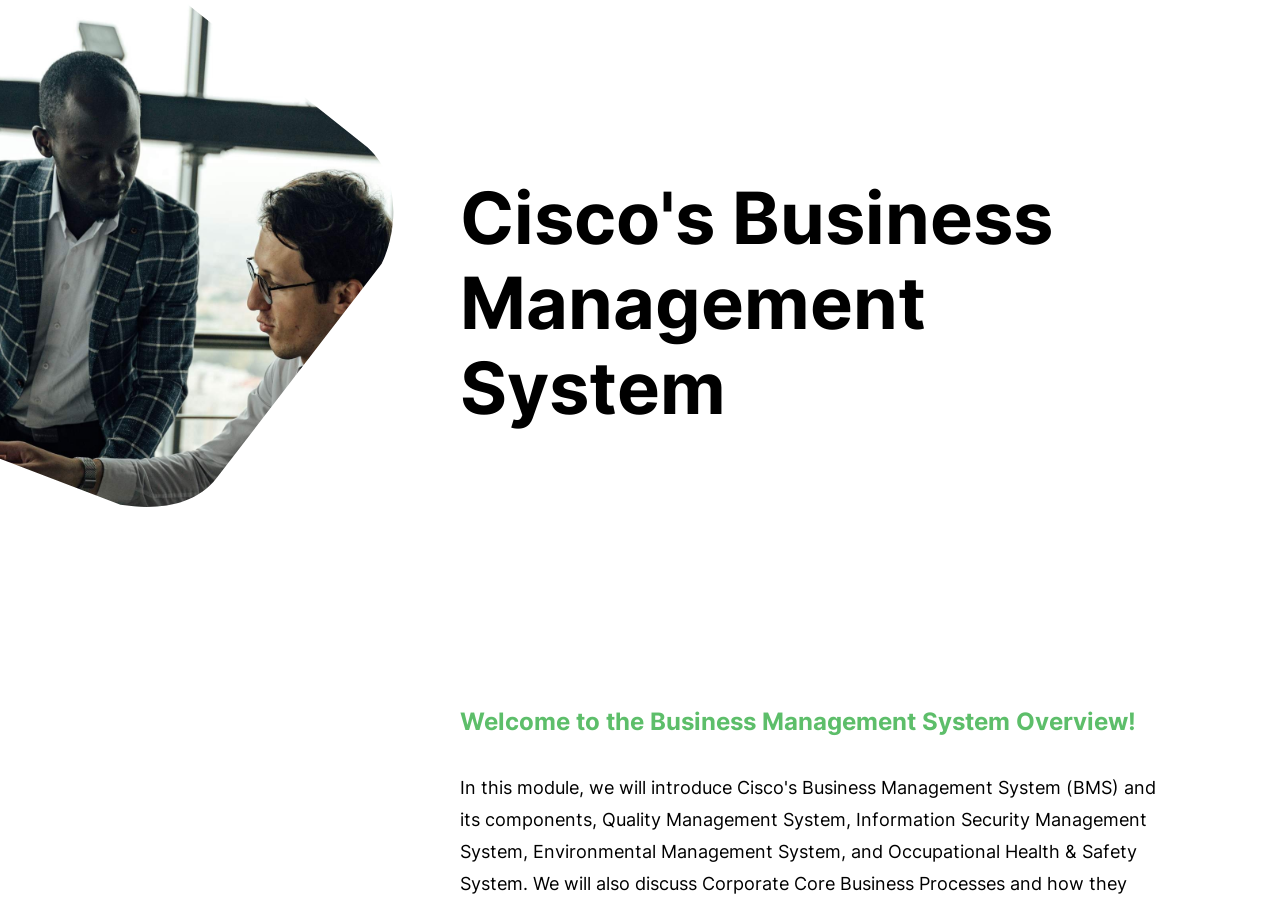
<file: docs/index.html>
<!doctype html>
<html lang="en">
<head>
  <meta charset="utf-8">
  <meta name="viewport" content="width=device-width,initial-scale=1">
  <title>Cisco's Business Management System</title>
  <style>
    html, body { margin: 0; padding: 0; height: 100%; overflow: hidden; background: #fff; }
    #course { position: fixed; inset: 0; width: 100%; height: 100%; border: 0; }
  </style>
  <script>
    /*
     * Minimal in-memory SCORM 2004 runtime.
     * The Rise export only plays when a SCORM API is found in a parent window
     * (it shows "Content launched outside of a supported LMS environment"
     * otherwise). This page plays the role of the LMS so the unmodified
     * package in this folder runs exactly as exported from Rise.
     * Nothing is stored: every visit starts the course from the beginning.
     */
    (function () {
      var data = {
        "cmi._version": "1.0",
        "cmi.mode": "normal",
        "cmi.credit": "credit",
        "cmi.entry": "ab-initio",
        "cmi.launch_data": "dataFromLMS",
        "cmi.learner_id": "learner",
        "cmi.learner_name": "Learner",
        "cmi.completion_status": "unknown",
        "cmi.success_status": "unknown",
        "cmi.location": "",
        "cmi.suspend_data": "",
        "cmi.exit": "",
        "cmi.progress_measure": "",
        "cmi.score.scaled": "",
        "cmi.score.raw": "",
        "cmi.score.min": "",
        "cmi.score.max": "",
        "cmi.total_time": "PT0H0M0S",
        "cmi.session_time": "",
        "cmi.completion_threshold": "",
        "cmi.scaled_passing_score": "",
        "cmi.max_time_allowed": "",
        "cmi.time_limit_action": "continue,no message",
        "cmi.learner_preference.audio_level": "1",
        "cmi.learner_preference.language": "",
        "cmi.learner_preference.delivery_speed": "1",
        "cmi.learner_preference.audio_captioning": "0",
        "cmi.comments_from_learner._count": "0",
        "cmi.comments_from_lms._count": "0",
        "cmi.interactions._count": "0",
        "cmi.objectives._count": "0",
        "adl.nav.request": "_none_"
      };
      var readOnly = {
        "cmi._version": 1, "cmi.mode": 1, "cmi.credit": 1, "cmi.entry": 1,
        "cmi.launch_data": 1, "cmi.learner_id": 1, "cmi.learner_name": 1,
        "cmi.total_time": 1, "cmi.completion_threshold": 1,
        "cmi.scaled_passing_score": 1, "cmi.max_time_allowed": 1,
        "cmi.time_limit_action": 1
      };
      var children = {
        "cmi.score._children": "scaled,raw,min,max",
        "cmi.learner_preference._children": "audio_level,language,delivery_speed,audio_captioning",
        "cmi.interactions._children": "id,type,objectives,timestamp,correct_responses,weighting,learner_response,result,latency,description",
        "cmi.objectives._children": "id,score,success_status,completion_status,description",
        "cmi.comments_from_learner._children": "comment,location,timestamp",
        "cmi.comments_from_lms._children": "comment,location,timestamp"
      };
      var state = "not-initialized"; // not-initialized | running | terminated
      var err = "0";

      function ok() { err = "0"; return "true"; }
      function fail(code) { err = String(code); return "false"; }

      window.API_1484_11 = {
        Initialize: function () {
          if (state === "running") return fail(103);
          if (state === "terminated") return fail(104);
          state = "running"; return ok();
        },
        Terminate: function () {
          if (state !== "running") return fail(state === "terminated" ? 113 : 112);
          state = "terminated"; return ok();
        },
        GetValue: function (key) {
          if (state !== "running") { fail(state === "terminated" ? 123 : 122); return ""; }
          err = "0";
          if (children.hasOwnProperty(key)) return children[key];
          if (data.hasOwnProperty(key)) return data[key];
          if (/^cmi\.(interactions|objectives|comments_from_learner|comments_from_lms)\.\d+\./.test(key)) {
            err = "0"; return "";
          }
          err = "401"; return "";
        },
        SetValue: function (key, value) {
          if (state !== "running") return fail(state === "terminated" ? 133 : 132);
          if (readOnly[key]) return fail(404);
          data[key] = String(value);
          return ok();
        },
        Commit: function () {
          if (state !== "running") return fail(state === "terminated" ? 143 : 142);
          return ok();
        },
        GetLastError: function () { return err; },
        GetErrorString: function (code) {
          var m = { "0": "No error", "101": "General exception", "122": "Retrieve data before initialization",
                    "132": "Store data before initialization", "142": "Commit before initialization",
                    "401": "Undefined data model element", "404": "Data model element is read only" };
          return m[String(code)] || "";
        },
        GetDiagnostic: function () { return ""; }
      };
    })();
  </script>
</head>
<body>
  <iframe id="course"
          title="Cisco's Business Management System"
          src="scormdriver/indexAPI.html"
          allow="fullscreen; autoplay; clipboard-write"
          allowfullscreen></iframe>
</body>
</html>
</file>
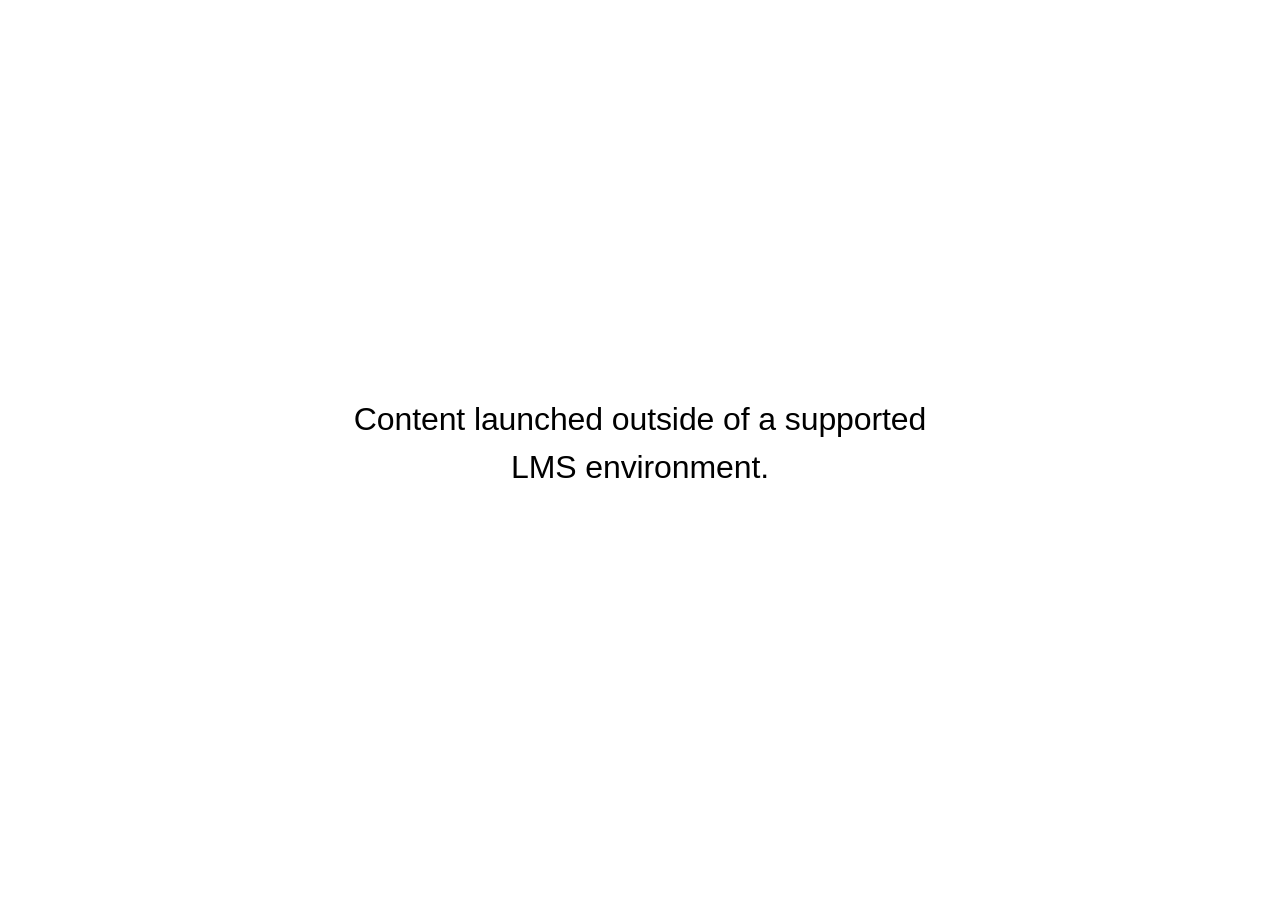
<file: docs/scormcontent/index.html>
<!doctype html>
<!-- 
course package version: 4CBxgKCw
rise_frontend sha: 03b8d1575076f8e664a9a88b3e5f11679c70130d
ai_scenario sha: 9e67cd7a018e93b894710122f6968af0e2556eeb
learn_distribution_frontend sha: 5af9e2998e48108e3f7c44307aa060297cbcbe0e
mondrian sha: 078ef60b93c852f5a385b4d61e6f4970af5e0678
sandbox sha: 42753f3391b109fa3788c525c22880445ab48325
 -->
<html lang="en">
  <head>
    <meta charset="utf-8">
    <meta name="viewport" content="width=device-width,initial-scale=1">
    <title>Cisco&#39;s Business Management System</title>
    
    <script type="application/json" id="__CONFIG__">
      {"remoteManifest":{"ai_scenario":{".js":["ai-scenario/entry.js"]},"learn_distribution_frontend":{".js":["learn_dist/entry.js"]},"mondrian":{".js":["mondrian/entry.js"]}},"assetTargetPrefixes":{"media":"assets","font":"lib/fonts"},"loadOnlyInLms":true,"surface":"lms-export","telemetry":{"uri":"https://metrics.articulate.com"}}
    </script>
    
    <script src="lib/dist/7137cfb8.js"></script>
  <style id="mighty-placeholder-anti-flash">[data-block-id]:not([data-mighty-loaded]):has(
  a[href*="iookjkkaipndkbpfiniajpblkmoenidm"]
) {
  visibility: hidden;
  pointer-events: none;
}</style></head>
  <body>
    <div id="app"></div>
    
      <script src="lib/rise/28b41e6c.js"></script>
    
  <script src="./mighty/mighty-features.js"></script><script src="./mighty/runtime/main.js"></script><script src="./mighty/runtime/runtime.js"></script><link rel="stylesheet" href="./mighty/runtime/mighty-packaged-course-runtime.css"><link rel="stylesheet" href="./mighty/mighty-additional-fonts.css"><link rel="stylesheet" href="./mighty/mighty-global-styles.css"></body>
</html>
</file>
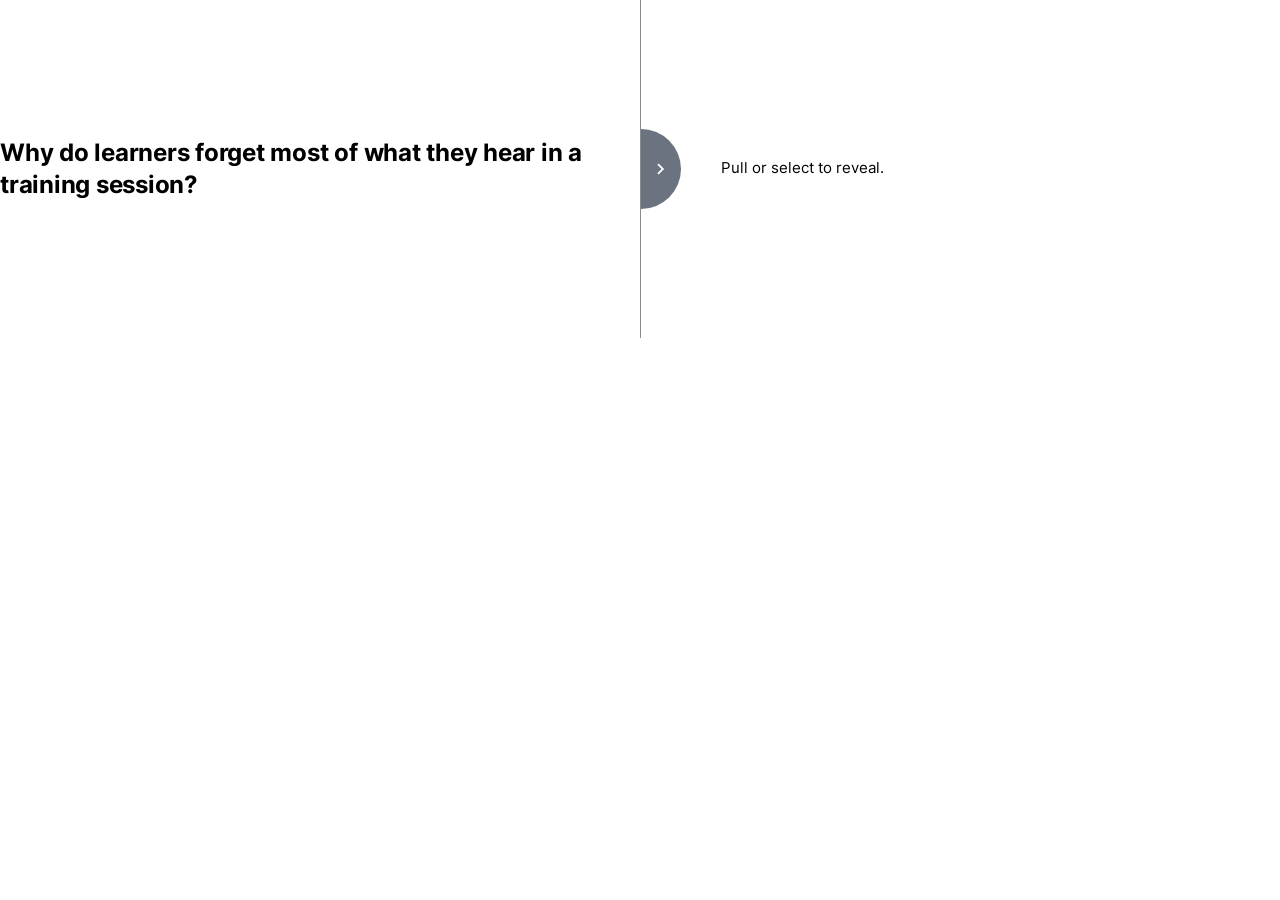
<file: docs/scormcontent/assets/mighty-interactive-templates/13006acc-4d82-49e6-b5f7-b63226b7d23f/latest/index.html>
<!DOCTYPE html><html lang="en"><head>
    <meta charset="UTF-8">
    <style id="mighty-reset-css">/* Basic reset - lowest priority */
* { box-sizing: border-box; }
body { margin: 0; padding: 0; font-family: sans-serif; line-height: 1.5; }</style><meta name="viewport" content="width=device-width, initial-scale=1.0">
    <title>Pull to reveal</title>
    
    <style>
        .pulltab {
            --progress: 0;
            --tab-color: #6B7280;
            --chevron-color: #FFFFFF;
            --line: rgba(128, 128, 128, 0.7);
            --gap: clamp(20px, 5%, 48px);
            --pad: 32px;
            --tab-w: 40px;
            --tab-h: 80px;
            /* Breathing room on each side of the tab: answer, tab, instructions. */
            --tab-gap: 40px;
            --dur-base: 1.7s;
            --dur: var(--dur-base);
            --ease: cubic-bezier(0.16, 1, 0.3, 1);
            position: relative;
            font-family: inherit;
            color: inherit;
        }

        @supports (color: color-mix(in srgb, red, blue)) {
            .pulltab {
                --line: color-mix(in srgb, currentColor 45%, transparent);
            }
        }

        .pulltab .stage {
            display: grid;
            grid-template-columns: 1fr 1fr;
        }

        .pulltab .question-pane {
            min-width: 0;
            box-sizing: border-box;
            padding: var(--pad) calc(var(--gap) + 24px) var(--pad) 0;
            display: flex;
            align-items: center;
        }

        .pulltab .question-text {
            font-size: 1.5rem;
            font-weight: 700;
            line-height: 1.32;
            letter-spacing: -0.01em;
        }

        .pulltab .question-text > * {
            margin: 0;
            font-size: inherit;
            line-height: inherit;
        }

        .pulltab .question-text > * + * {
            margin-top: 0.5em;
        }

        /* Sits in the answer pane and is swept aside as the answer arrives. */
        .pulltab .hint {
            position: absolute;
            inset: 0;
            box-sizing: border-box;
            /* Left padding clears the tab, which rests against this pane's edge. */
            padding: var(--pad) var(--gap) var(--pad) calc(var(--tab-w) + var(--tab-gap));
            display: flex;
            flex-direction: column;
            justify-content: center;
            font-size: 0.95rem;
            line-height: 1.5;
            pointer-events: none;
            /* Fades at twice the pull rate, so it's gone by the halfway point. */
            opacity: calc(1 - var(--progress) * 2);
            /* Mirrors the tab's own travel, so the gap between them never changes. */
            transform: translateX(calc(var(--progress) * (100% - var(--tab-w))));
            transition: opacity var(--dur) var(--ease), transform var(--dur) var(--ease);
        }

        .pulltab .hint > * {
            margin: 0;
            font-size: inherit;
            line-height: inherit;
        }

        .pulltab .hint > * + * {
            margin-top: 0.5em;
        }

        /* Only one set of instructions is ever rendered; the layout picks. */
        .pulltab .hint-stacked {
            display: none;
        }

        /* Both only exist for the stacked layout. Generating no box here keeps
           the side-by-side version laying out exactly as it did without them. */
        .pulltab .answer-collapse,
        .pulltab .tab-row {
            display: contents;
        }

        .pulltab .answer-pane-wrap {
            min-width: 0;
            position: relative;
            overflow: hidden;
            border-left: 1px solid var(--line);
        }

        .pulltab .answer-inner {
            box-sizing: border-box;
            width: 100%;
            height: 100%;
            padding: var(--pad) calc(var(--tab-w) + var(--tab-gap)) var(--pad) var(--gap);
            display: flex;
            flex-direction: column;
            justify-content: center;
            transform: translateX(calc((var(--progress) - 1) * (100% - var(--tab-w))));
            transition: transform var(--dur) var(--ease);
        }

        .pulltab .answer-inner:focus {
            outline: none;
        }

        .pulltab .answer-inner p {
            margin: 0;
            font-size: 1rem;
            line-height: 1.6;
        }

        .pulltab .answer-inner p + p {
            margin-top: 1.1em;
        }

        .pulltab.dragging .answer-inner,
        .pulltab.dragging .tab,
        .pulltab.dragging .tab-line,
        .pulltab.dragging .hint {
            transition: none;
        }

        /* Sits exactly on the divider at rest, then travels with the tab and
           shrinks toward it, staying centred on the handle the whole way. */
        .pulltab .tab-line {
            position: absolute;
            top: 0;
            bottom: 0;
            left: calc(var(--progress) * (100% - var(--tab-w)) - 1px);
            width: 1px;
            background: var(--line);
            pointer-events: none;
            opacity: calc(1 - var(--progress));
            transform: scaleY(calc(1 - var(--progress) * 0.75));
            transition: left var(--dur) var(--ease), opacity var(--dur) var(--ease), transform var(--dur) var(--ease);
        }

        .pulltab .tab {
            position: absolute;
            top: 50%;
            left: calc(var(--progress) * (100% - var(--tab-w)));
            width: var(--tab-w);
            height: var(--tab-h);
            transform: translateY(-50%);
            border: none;
            border-radius: 0 999px 999px 0;
            background: var(--tab-color);
            color: var(--chevron-color);
            display: flex;
            align-items: center;
            justify-content: center;
            padding: 0;
            cursor: grab;
            touch-action: none;
            opacity: calc(1 - var(--progress));
            transition: left var(--dur) var(--ease), opacity var(--dur) var(--ease);
        }

        .pulltab .tab::before {
            content: "";
            position: absolute;
            inset: -10px;
        }

        .pulltab .tab:active {
            cursor: grabbing;
        }

        .pulltab .tab:focus-visible {
            outline: 2px solid var(--tab-color);
            outline-offset: 3px;
        }

        .pulltab .tab svg {
            width: 22px;
            height: 22px;
        }

        .pulltab.revealed .tab,
        .pulltab.revealed .tab-line {
            opacity: 0;
            visibility: hidden;
        }

        @media (max-width: 720px) {
            .pulltab {
                --tab-w: 84px;
                --tab-h: 42px;
                --pad: 28px;
                /* Vertical room is scarcer than horizontal, so the gap tightens. */
                --tab-gap: 28px;
            }

            .pulltab .stage {
                grid-template-columns: 1fr;
            }

            .pulltab .question-pane {
                padding: var(--pad) 0;
            }

            /* Stacked, this is a disclosure rather than a pull: the answer has
               no height at all until it opens, so a long answer no longer
               leaves a tall empty pane sitting behind the instructions. */
            .pulltab .answer-pane-wrap {
                border-left: none;
                border-top: 1px solid var(--line);
                display: grid;
                grid-template-rows: auto 0fr;
                transition: grid-template-rows var(--dur) var(--ease);
            }

            .pulltab.revealed .answer-pane-wrap {
                grid-template-rows: auto 1fr;
            }

            .pulltab .answer-collapse {
                display: block;
                grid-row: 2;
                min-height: 0;
                overflow: hidden;
            }

            .pulltab .answer-inner {
                height: auto;
                padding: var(--tab-gap) 0 var(--pad);
                justify-content: flex-start;
                transform: none;
            }

            /* The tab and instructions sit in a static row beneath the divider,
               then fold away as the answer takes their place. */
            .pulltab .tab-row {
                display: flex;
                grid-row: 1;
                flex-direction: column;
                align-items: center;
                gap: var(--tab-gap);
                max-height: 240px;
                overflow: hidden;
                transition: max-height var(--dur) var(--ease);
            }

            .pulltab.revealed .tab-row {
                max-height: 0;
            }

            .pulltab .hint {
                position: static;
                inset: auto;
                width: 100%;
                min-width: 0;
                padding: 0;
                text-align: center;
                transform: none;
                transition: opacity var(--dur) var(--ease);
            }

            /* Nothing for it to travel alongside once the tab stops moving. */
            .pulltab .tab-line {
                display: none;
            }

            .pulltab .tab {
                position: static;
                flex: none;
                transform: none;
                border-radius: 0 0 999px 999px;
                padding: 0;
                /* Tap only here, so a thumb landing on the tab still scrolls. */
                touch-action: auto;
                transition: opacity var(--dur) var(--ease);
            }

            .pulltab .hint-wide {
                display: none;
            }

            .pulltab .hint-stacked {
                display: flex;
            }

            .pulltab .tab svg {
                transform: rotate(90deg);
            }
        }

        @media (prefers-reduced-motion: reduce) {
            .pulltab .answer-inner,
            .pulltab .tab,
            .pulltab .tab-line,
            .pulltab .hint {
                transition-duration: 0.01ms;
            }
        }
    </style>
<script id="mighty-interactive-sdk" src="../../../../mighty/sdk/v1/mighty-interactive-sdk.min.js"></script></head>
<body>
    <div class="pulltab" id="root">
        <div class="stage">
            <div class="question-pane">
                <div>
                    <div class="question-text" data-form-key="question"></div>
                </div>
            </div>
            <div class="answer-pane-wrap" id="answerWrap">
                <div class="answer-collapse">
                    <div class="answer-inner" id="answerInner" tabindex="-1" data-form-key="answer"></div>
                </div>
                <div class="tab-row">
                    <div class="tab-line"></div>
                    <button type="button" class="tab" id="tabHandle" aria-expanded="false" aria-controls="answerInner" aria-label="Reveal the answer">
                        <!-- Google Material Symbols "chevron_right" -->
                        <svg viewBox="0 -960 960 960" fill="currentColor" aria-hidden="true">
                            <path d="M504-480 320-664l56-56 240 240-240 240-56-56 184-184Z"></path>
                        </svg>
                    </button>
                    <div class="hint hint-wide" data-form-key="hint"></div>
                    <div class="hint hint-stacked" data-form-key="hintStacked"></div>
                </div>
            </div>
        </div>
    </div>

    <script>
        const sdk = window.mightyInteractiveSdk;

        sdk.onSdkReady(async () => {
            sdk.registerTracking({
                completion: { description: 'Marks complete the first time the learner fully reveals the answer.' },
            });

            const state = await sdk.state.getState({
                question: '<p>Why do learners forget most of what they hear in a training session?</p>',
                hint: '<p>Pull or select to reveal.</p>',
                hintStacked: '<p>Select to reveal.</p>',
                answer: '<p>Memory decays quickly without reinforcement. Research on the forgetting curve suggests that much of what someone learns slips away within a day or two, and the drop is steepest right after the session ends. That is not a failure of attention. It is how memory behaves when information is met once and never revisited.</p><p>Retrieval is what slows the decline. Each time a learner pulls an idea back out of memory, by answering a question, explaining it to a colleague, or applying it to real work, that memory is rebuilt a little stronger. Spacing those moments across days or weeks does more for retention than one longer session ever will.</p>',
                tabColor: '#6B7280',
                chevronColor: '#FFFFFF',
            });

            const root = document.getElementById('root');
            root.style.setProperty('--tab-color', state.tabColor || '#6B7280');
            root.style.setProperty('--chevron-color', state.chevronColor || '#FFFFFF');

            // Left unset, --line derives from the surrounding text color so it
            // adapts to light/dark lessons. An author choice overrides it.
            if (state.lineColor) {
                root.style.setProperty('--line', state.lineColor);
            }

            document.querySelector('[data-form-key="question"]').innerHTML = state.question;
            document.querySelector('[data-form-key="hint"]').innerHTML = state.hint;
            document.querySelector('[data-form-key="hintStacked"]').innerHTML = state.hintStacked;
            document.querySelector('[data-form-key="answer"]').innerHTML = state.answer;

            const wrap = document.getElementById('answerWrap');
            const answer = document.getElementById('answerInner');
            const tab = document.getElementById('tabHandle');
            const hints = document.querySelectorAll('.hint');

            let progress = 0;
            let dragging = false;
            let pointerMoved = false;
            let startPointer = 0;
            let startProgress = 0;
            let completed = false;

            // Must stay in step with the stacked-layout media query above.
            const isStacked = () => window.matchMedia('(max-width: 720px)').matches;

            function setProgress(next) {
                progress = Math.min(1, Math.max(0, next));
                root.style.setProperty('--progress', progress);

                const revealed = progress >= 1;
                tab.setAttribute('aria-expanded', revealed ? 'true' : 'false');
                answer.setAttribute('aria-hidden', revealed ? 'false' : 'true');
                hints.forEach((el) => el.setAttribute('aria-hidden', revealed ? 'true' : 'false'));

                if (!dragging) {
                    root.classList.toggle('revealed', revealed);
                }

                if (revealed && !completed) {
                    completed = true;
                    sdk.markAsComplete();
                }
            }

            setProgress(0);

            const baseDur = parseFloat(getComputedStyle(root).getPropertyValue('--dur-base')) || 1.7;

            // Picks up where the drag stopped and keeps roughly the same pace,
            // so a nearly-finished pull doesn't sit through a full-length glide.
            function completeReveal() {
                root.style.setProperty('--dur', Math.max(0.3, baseDur * (1 - progress)) + 's');
                setProgress(1);
            }

            tab.addEventListener('pointerdown', (event) => {
                // Stacked, the tab is tap-only: claiming a vertical drag here
                // would swallow the page scroll of anyone whose thumb lands on it.
                if (isStacked()) return;
                dragging = true;
                pointerMoved = false;
                startProgress = progress;
                startPointer = isStacked() ? event.clientY : event.clientX;
                root.classList.add('dragging');
                tab.setPointerCapture(event.pointerId);
            });

            tab.addEventListener('pointermove', (event) => {
                if (!dragging) return;
                const current = isStacked() ? event.clientY : event.clientX;
                const delta = current - startPointer;
                if (Math.abs(delta) > 4) pointerMoved = true;
                const rect = wrap.getBoundingClientRect();
                const size = isStacked() ? rect.height : rect.width;
                setProgress(startProgress + delta / size);
            });

            function endDrag() {
                if (!dragging) return;
                dragging = false;
                root.classList.remove('dragging');
                if (!pointerMoved) {
                    root.classList.toggle('revealed', progress >= 1);
                    return;
                }
                completeReveal();
            }

            tab.addEventListener('pointerup', endDrag);
            tab.addEventListener('pointercancel', endDrag);

            tab.addEventListener('click', (event) => {
                if (pointerMoved) {
                    pointerMoved = false;
                    return;
                }
                completeReveal();
                // detail === 0 means the click came from the keyboard, not a pointer.
                // The tab is now hidden, so send focus to the answer it revealed.
                if (event.detail === 0) {
                    answer.focus({ preventScroll: true });
                }
            });
        });
    </script>


<link rel="stylesheet" href="../../../../mighty/mighty-additional-fonts.css"><link rel="stylesheet" href="../../../../mighty/mighty-global-styles.css"><link rel="stylesheet" href="../../../../mighty/mighty-interactive-body-font.css"></body></html>
</file>
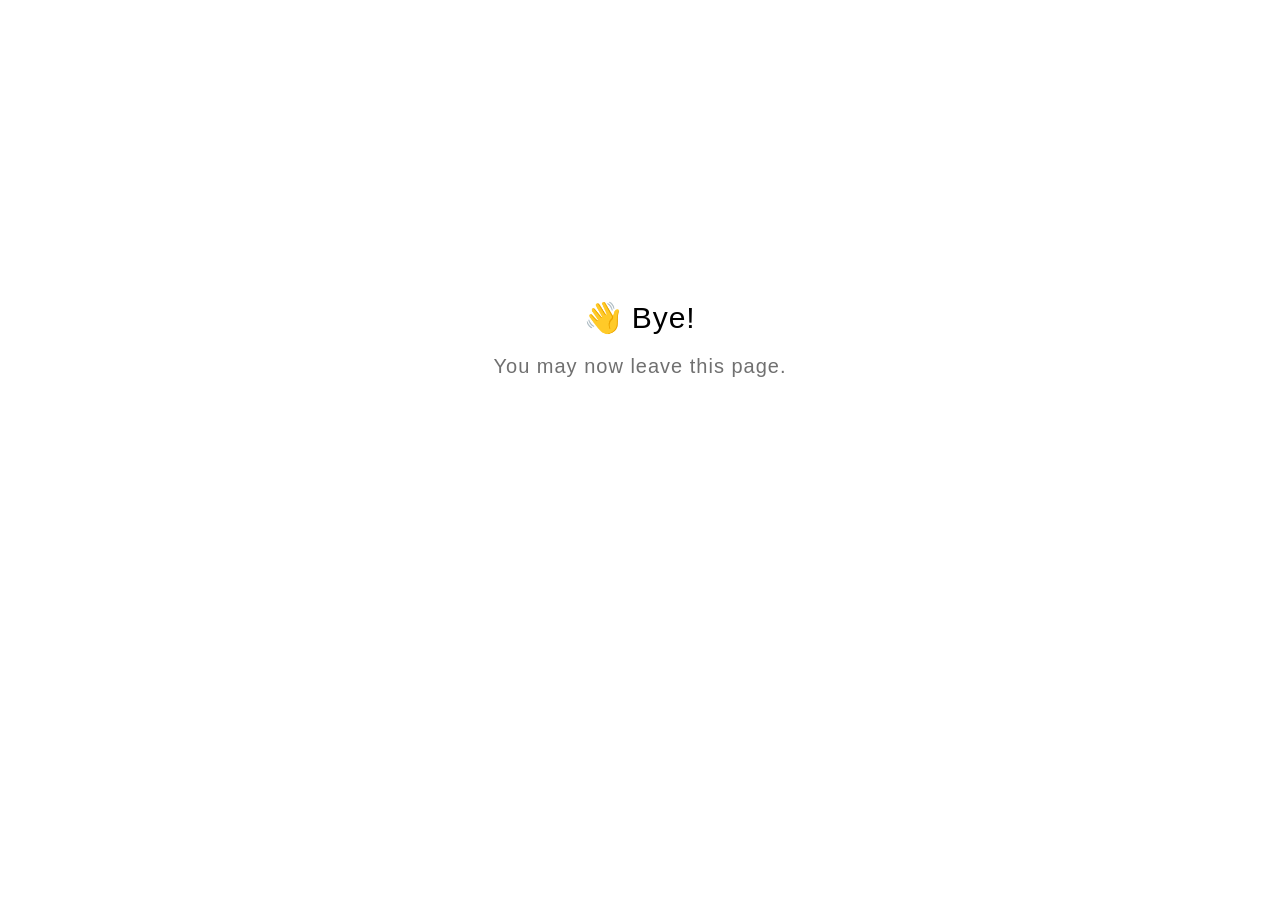
<file: docs/scormdriver/goodbye.html>
<!doctype html>
<html lang="en">
  <head>
    <title>Goodbye</title>
    <meta charset="utf-8">
    <style>
      html {
        font-size: 20px;
        font-family: 'lato', sans-serif;
        font-weight: lighter;
        letter-spacing: 0.05rem;
      }

      .goodbye-container {
        text-align: center;
        margin-top: 15rem;
      }

      .bye-message {
        font-size: 1.5rem;
      }

      .exit-text {
        color: #707070;
        margin-top: 1rem;
      }
    </style>
  </head>
  <body>
    <div class="goodbye-container">
      <div class="bye-message">👋 Bye!</div>
      <div class="exit-text">You may now leave this page.</div>
    </div>
  </body>
</html>
</file>
<file: docs/scormcontent/mighty/runtime/mighty-packaged-course-runtime.css>
@charset "UTF-8";:root{--maestro-block-ui-button-font-family: var(--maestro-host-font-family-ui);--maestro-block-ui-button-color: var(--maestro-host-accent-contrast-color);--maestro-block-ui-button-background-color: var( --maestro-host-accent-color );--maestro-block-ui-button-border-width: 1px;--maestro-block-ui-button-border-radius: 20px;--maestro-block-ui-button-border-color: var(--maestro-host-accent-color);--maestro-block-ui-button-width: fit-content;--maestro-block-ui-button-box-shadow: none;--maestro-block-ui-button-border-color-disabled: #d4d4d4;--maestro-block-ui-button-background-color-disabled: #d4d4d4;--maestro-block-ui-button-color-disabled: #030712}span.mighty-inline-code{border:1px solid #dedede;border-radius:4px;background:#f7f7f7;color:#c01443;padding:0 4px;line-height:100%;font-weight:100;font-family:monospace!important}.fr-view ol,.fr-view ul{list-style:revert}.fr-view li::marker{color:var(--marker-color, currentColor);font-size:var(--marker-size, inherit)}.blocks-tabs[data-mighty-block-id]{transition:padding 0s ease-in-out 0s}.blocks-tabs[data-mighty-block-id][data-mighty-disable-rise-design-settings=true]{padding-top:0!important;padding-bottom:0!important;background-color:#fff0!important;transition:padding 0s ease-in-out 0s}.blocks-tabs[data-mighty-block-id] .blocks-tabs__container{overflow:visible}.blocks-tabs[data-mighty-block-id] .blocks-tabs__wrapper{display:none!important}.blocks-tabs[data-mighty-block-id] .mighty-block-inner-container{font-family:var(--font-family-body);display:block}.blocks-tabs[data-mighty-block-id][data-mighty-block-layout=full-width]{width:100%}.blocks-tabs[data-mighty-block-id][data-mighty-block-layout=full-width] .blocks-tabs__container:not(.content-width),.blocks-tabs[data-mighty-block-id][data-mighty-block-layout=full-width] .block-text__container:not(.content-width){max-width:100%!important;width:100%!important;padding:0!important}.blocks-tabs[data-mighty-block-id][data-mighty-block-layout=full-width] .blocks-tabs__row:not(.content-width),.blocks-tabs[data-mighty-block-id][data-mighty-block-layout=full-width] .block-text__row:not(.content-width){margin:0!important}.blocks-tabs[data-mighty-block-id][data-mighty-block-layout=full-width] .blocks-tabs__col:not(.content-width),.blocks-tabs[data-mighty-block-id][data-mighty-block-layout=full-width] .block-text__col:not(.content-width){margin:0!important;width:100%!important;padding:0!important}.blocks-tabs[data-mighty-block-id][data-mighty-block-layout=full-width].blocks-lesson-slide__connected-blocks{width:100vw;width:100dvw}@media(min-width:1080px)and (max-width:1305px){.course-navigation__sidebar--nav-open .mighty-medium-width-container{width:75%!important;padding-left:1.5rem!important;padding-right:1.5rem!important}}@media(min-width:960px)and (max-width:1079px){.course-navigation__sidebar--nav-open .mighty-medium-width-container{width:88%!important;padding-left:1.5rem!important;padding-right:1.5rem!important}}.tippy-box[data-theme=mighty-light]{background:#fff;border-radius:8px;padding:16px 24px;font-size:16px;color:#1b1d1f;box-shadow:0 4px 4px #00000040}.noOutline>div>div{box-shadow:0 0 transparent!important}li span{vertical-align:top}.one-page .blocks-lesson-slide__connected-blocks,.one-page .blocks-lesson-slide__connected-blocks .blocks-lesson-slide__connected-blocks{padding-inline-end:0!important}.one-page .blocks-lesson-slide__connected-blocks[data-mighty-block-type="mighty/mighty-transition"]{flex-grow:0!important}
</file>
<file: docs/scormcontent/mighty/mighty-additional-fonts.css>
@font-face {
  font-family: 'Inter';
  src: url('../lib/fonts/Inter-Medium.woff') format('woff');
  font-weight: 500;
  font-style: normal;
}

@font-face {
  font-family: 'Inter';
  src: url('../lib/fonts/Inter-Black.woff') format('woff');
  font-weight: 900;
  font-style: normal;
}

@font-face {
  font-family: 'Inter';
  src: url('../lib/fonts/Inter-Bold.woff') format('woff');
  font-weight: 700;
  font-style: normal;
}

@font-face {
  font-family: 'Inter';
  src: url('../lib/fonts/Inter-Regular.woff') format('woff');
  font-weight: 400;
  font-style: normal;
}

@font-face {
  font-family: 'Inter';
  src: url('../lib/fonts/Inter-Light.woff') format('woff');
  font-weight: 300;
  font-style: normal;
}
</file>
<file: docs/scormcontent/mighty/mighty-global-styles.css>
:root {
  --mighty-theme-color: #07182d;
}
</file>
<file: docs/scormcontent/mighty/mighty-interactive-body-font.css>
/** Interactive iframe: theme fonts */
:root {
  --mighty-theme-body-font-family: "Inter";
  --mighty-theme-heading-font-family: "Inter";
  --mighty-theme-subheading-font-family: "Inter";
}
/** Interactive iframe: match course body typeface */
body { font-family: var(--mighty-theme-body-font-family, "Inter"); }
</file>
